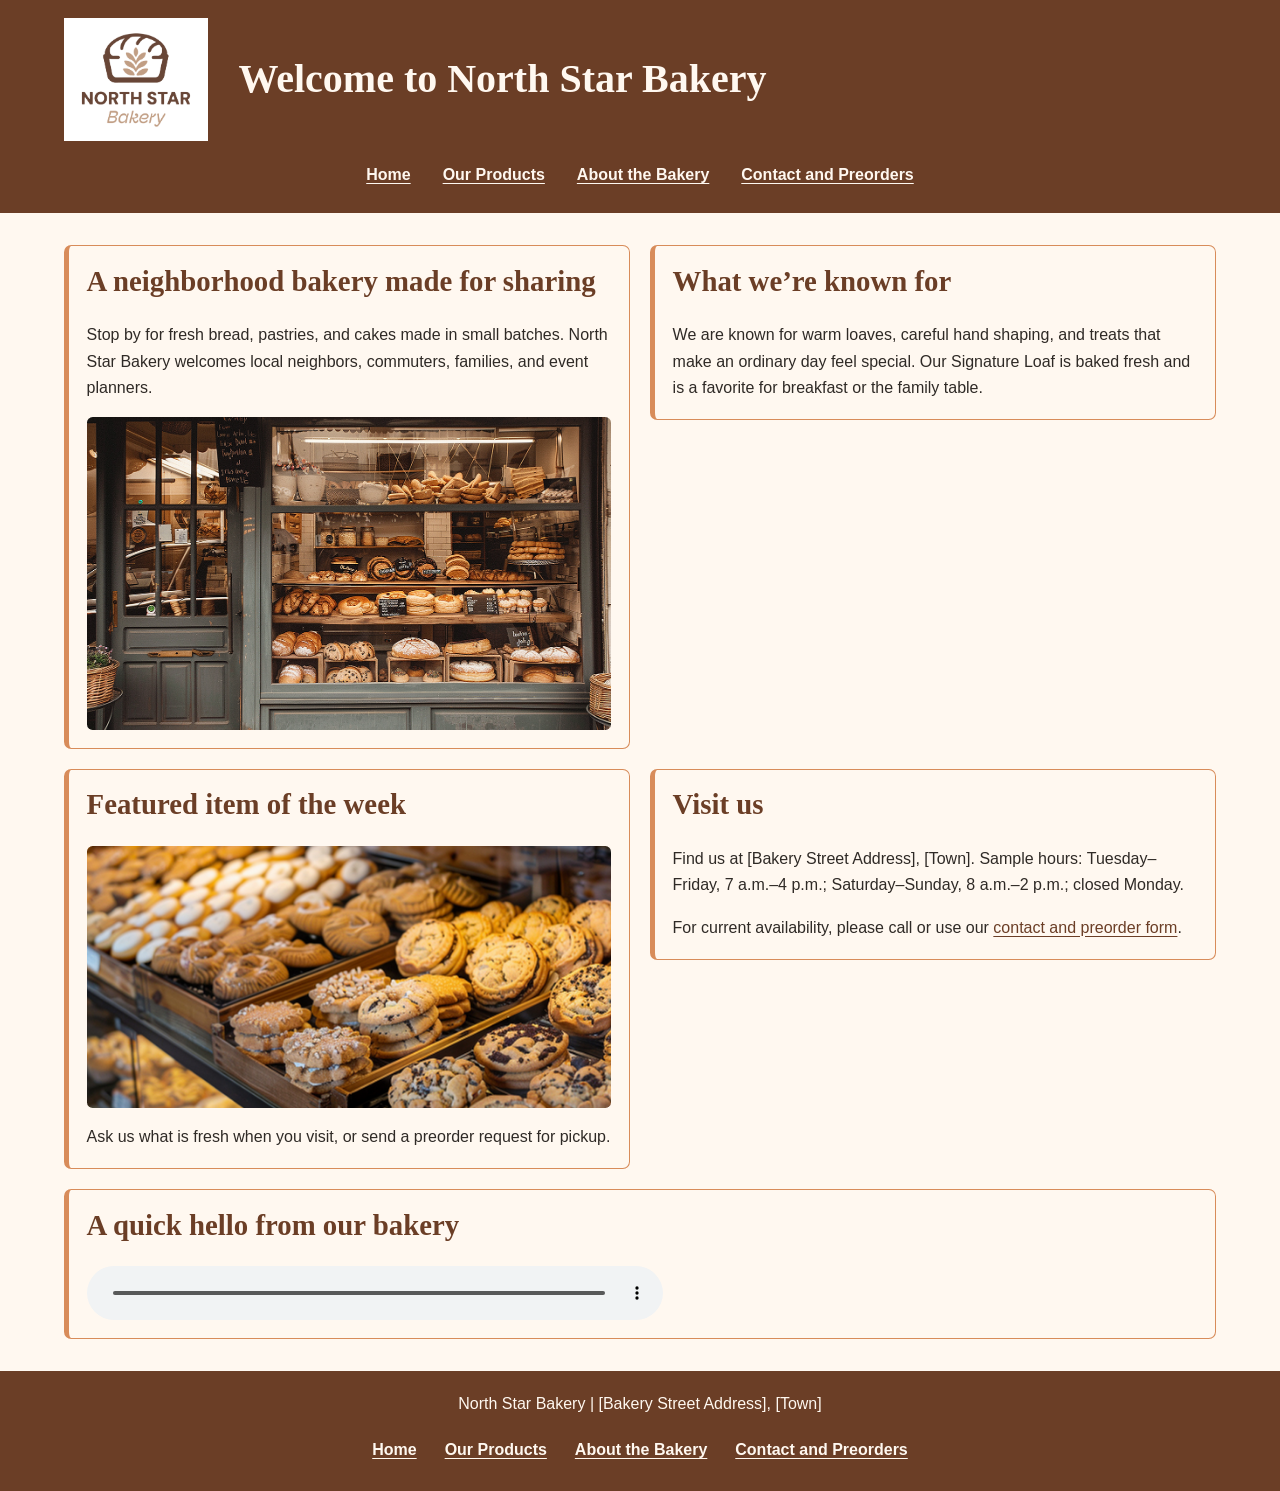
<file: index.html>
<!doctype html>
<html lang="en">
<head>
  <meta charset="utf-8">
  <meta name="viewport" content="width=device-width, initial-scale=1">
  <link rel="stylesheet" href="styles.css">
  <title>North Star Bakery | Home</title>
</head>
<body>
  <header class="site-header">
    <a href="index.html"><img src="Bakery_c/bakery-logo_c.png" alt="North Star Bakery logo"></a>
    <h1>Welcome to North Star Bakery</h1>
    <nav aria-label="Main navigation">
      <ul>
        <li><a href="index.html">Home</a></li>
        <li><a href="products.html">Our Products</a></li>
        <li><a href="about.html">About the Bakery</a></li>
        <li><a href="contact.html">Contact and Preorders</a></li>
      </ul>
    </nav>
  </header>
  <main class="page-main">
    <section aria-labelledby="welcome-heading">
      <h2 id="welcome-heading">A neighborhood bakery made for sharing</h2>
      <p>Stop by for fresh bread, pastries, and cakes made in small batches. North Star Bakery welcomes local neighbors, commuters, families, and event planners.</p>
      <img src="Bakery_c/bakery-storefront_c.png" alt="Front entrance of North Star Bakery with its storefront sign">
    </section>
    <section aria-labelledby="known-heading">
      <h2 id="known-heading">What we’re known for</h2>
      <p>We are known for warm loaves, careful hand shaping, and treats that make an ordinary day feel special. Our Signature Loaf is baked fresh and is a favorite for breakfast or the family table.</p>
    </section>
    <section aria-labelledby="featured-heading">
      <h2 id="featured-heading">Featured item of the week</h2>
      <picture>
        <source media="(min-width: 700px)" srcset="Bakery_c/bakery-feature-large_c.png">
        <img src="Bakery_c/bakery-feature-small_c.png" alt="This week’s featured fresh-baked bread from North Star Bakery">
      </picture>
      <p>Ask us what is fresh when you visit, or send a preorder request for pickup.</p>
    </section>
    <section aria-labelledby="hours-heading">
      <h2 id="hours-heading">Visit us</h2>
      <p>Find us at [Bakery Street Address], [Town]. Sample hours: Tuesday–Friday, 7 a.m.–4 p.m.; Saturday–Sunday, 8 a.m.–2 p.m.; closed Monday.</p>
      <p>For current availability, please call or use our <a href="contact.html">contact and preorder form</a>.</p>
    </section>
    <section aria-labelledby="welcome-audio-heading">
      <h2 id="welcome-audio-heading">A quick hello from our bakery</h2>
      <audio controls>
        <source src="Bakery_c/bakery-welcome_c.mp3" type="audio/mpeg">
        Your browser does not support the audio player. Please visit the bakery or use the contact page to get in touch.
      </audio>
    </section>
  </main>
  <footer class="site-footer">
    <p>North Star Bakery | [Bakery Street Address], [Town]</p>
    <nav aria-label="Footer navigation">
      <ul>
        <li><a href="index.html">Home</a></li>
        <li><a href="products.html">Our Products</a></li>
        <li><a href="about.html">About the Bakery</a></li>
        <li><a href="contact.html">Contact and Preorders</a></li>
      </ul>
    </nav>
  </footer>
</body>
</html>
</file>
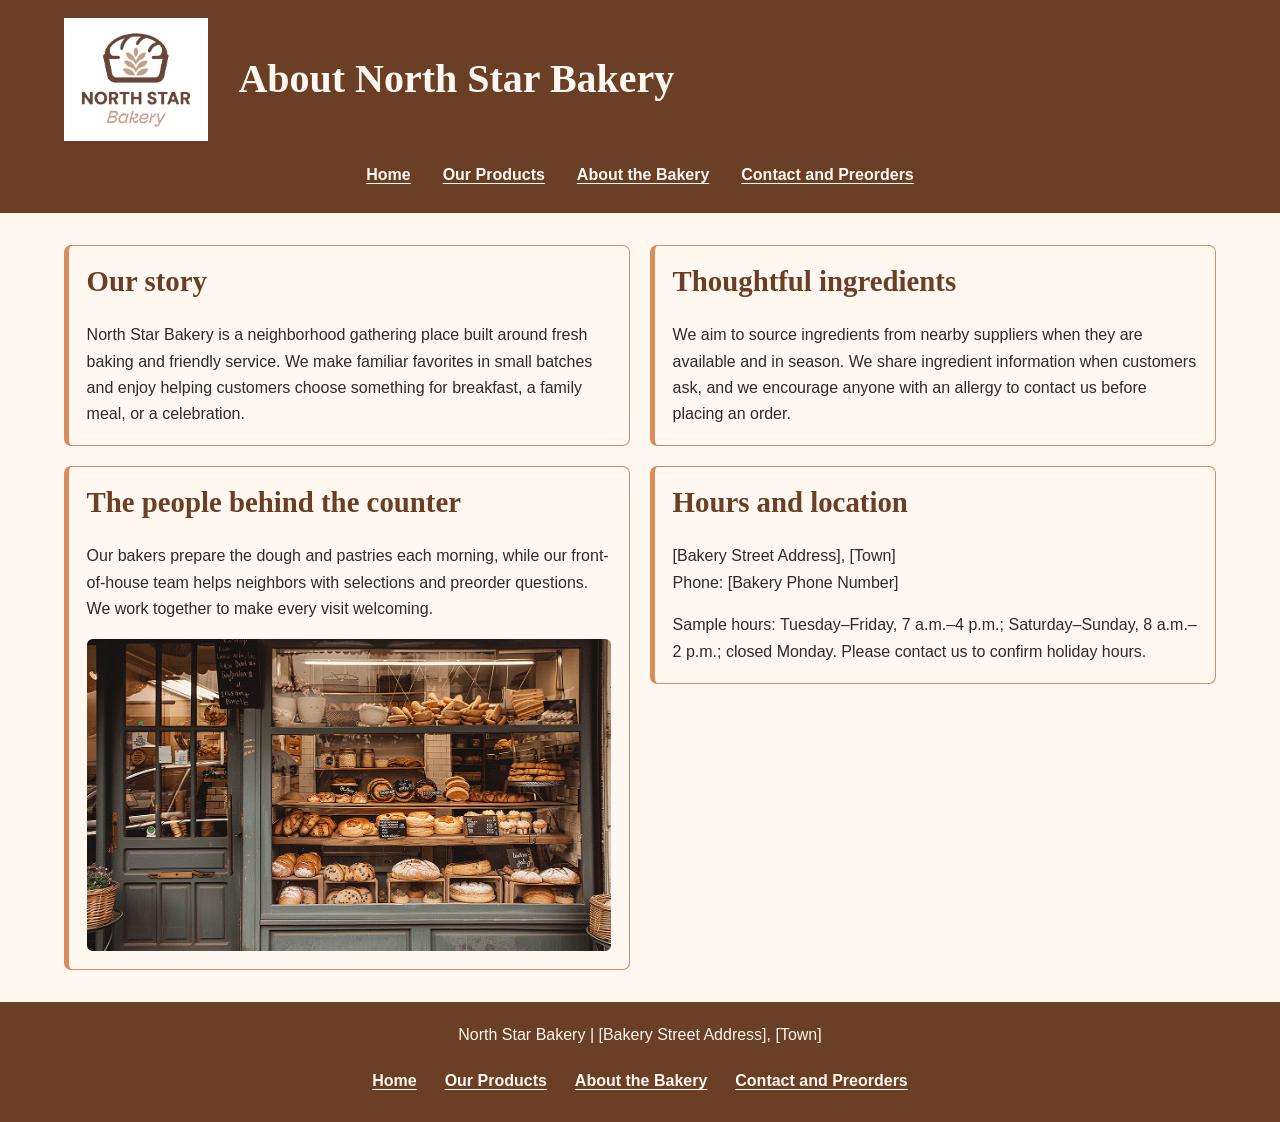
<file: about.html>
<!doctype html>
<html lang="en">
<head>
  <meta charset="utf-8">
  <meta name="viewport" content="width=device-width, initial-scale=1">
  <link rel="stylesheet" href="styles.css">
  <title>North Star Bakery | About Us</title>
</head>
<body>
  <header class="site-header">
    <a href="index.html"><img src="Bakery_c/bakery-logo_c.png" alt="North Star Bakery logo"></a>
    <h1>About North Star Bakery</h1>
    <nav aria-label="Main navigation">
      <ul>
        <li><a href="index.html">Home</a></li>
        <li><a href="products.html">Our Products</a></li>
        <li><a href="about.html">About the Bakery</a></li>
        <li><a href="contact.html">Contact and Preorders</a></li>
      </ul>
    </nav>
  </header>
  <main class="page-main">
    <section aria-labelledby="story-heading">
      <h2 id="story-heading">Our story</h2>
      <p>North Star Bakery is a neighborhood gathering place built around fresh baking and friendly service. We make familiar favorites in small batches and enjoy helping customers choose something for breakfast, a family meal, or a celebration.</p>
    </section>
    <section aria-labelledby="sourcing-heading">
      <h2 id="sourcing-heading">Thoughtful ingredients</h2>
      <p>We aim to source ingredients from nearby suppliers when they are available and in season. We share ingredient information when customers ask, and we encourage anyone with an allergy to contact us before placing an order.</p>
    </section>
    <section aria-labelledby="team-heading">
      <h2 id="team-heading">The people behind the counter</h2>
      <p>Our bakers prepare the dough and pastries each morning, while our front-of-house team helps neighbors with selections and preorder questions. We work together to make every visit welcoming.</p>
      <img src="Bakery_c/bakery-storefront_c.png" alt="North Star Bakery storefront where the team welcomes neighborhood customers">
    </section>
    <section aria-labelledby="hours-heading">
      <h2 id="hours-heading">Hours and location</h2>
      <address>[Bakery Street Address], [Town]<br>Phone: [Bakery Phone Number]</address>
      <p>Sample hours: Tuesday–Friday, 7 a.m.–4 p.m.; Saturday–Sunday, 8 a.m.–2 p.m.; closed Monday. Please contact us to confirm holiday hours.</p>
    </section>
  </main>
  <footer class="site-footer">
    <p>North Star Bakery | [Bakery Street Address], [Town]</p>
    <nav aria-label="Footer navigation">
      <ul>
        <li><a href="index.html">Home</a></li>
        <li><a href="products.html">Our Products</a></li>
        <li><a href="about.html">About the Bakery</a></li>
        <li><a href="contact.html">Contact and Preorders</a></li>
      </ul>
    </nav>
  </footer>
</body>
</html>
</file>
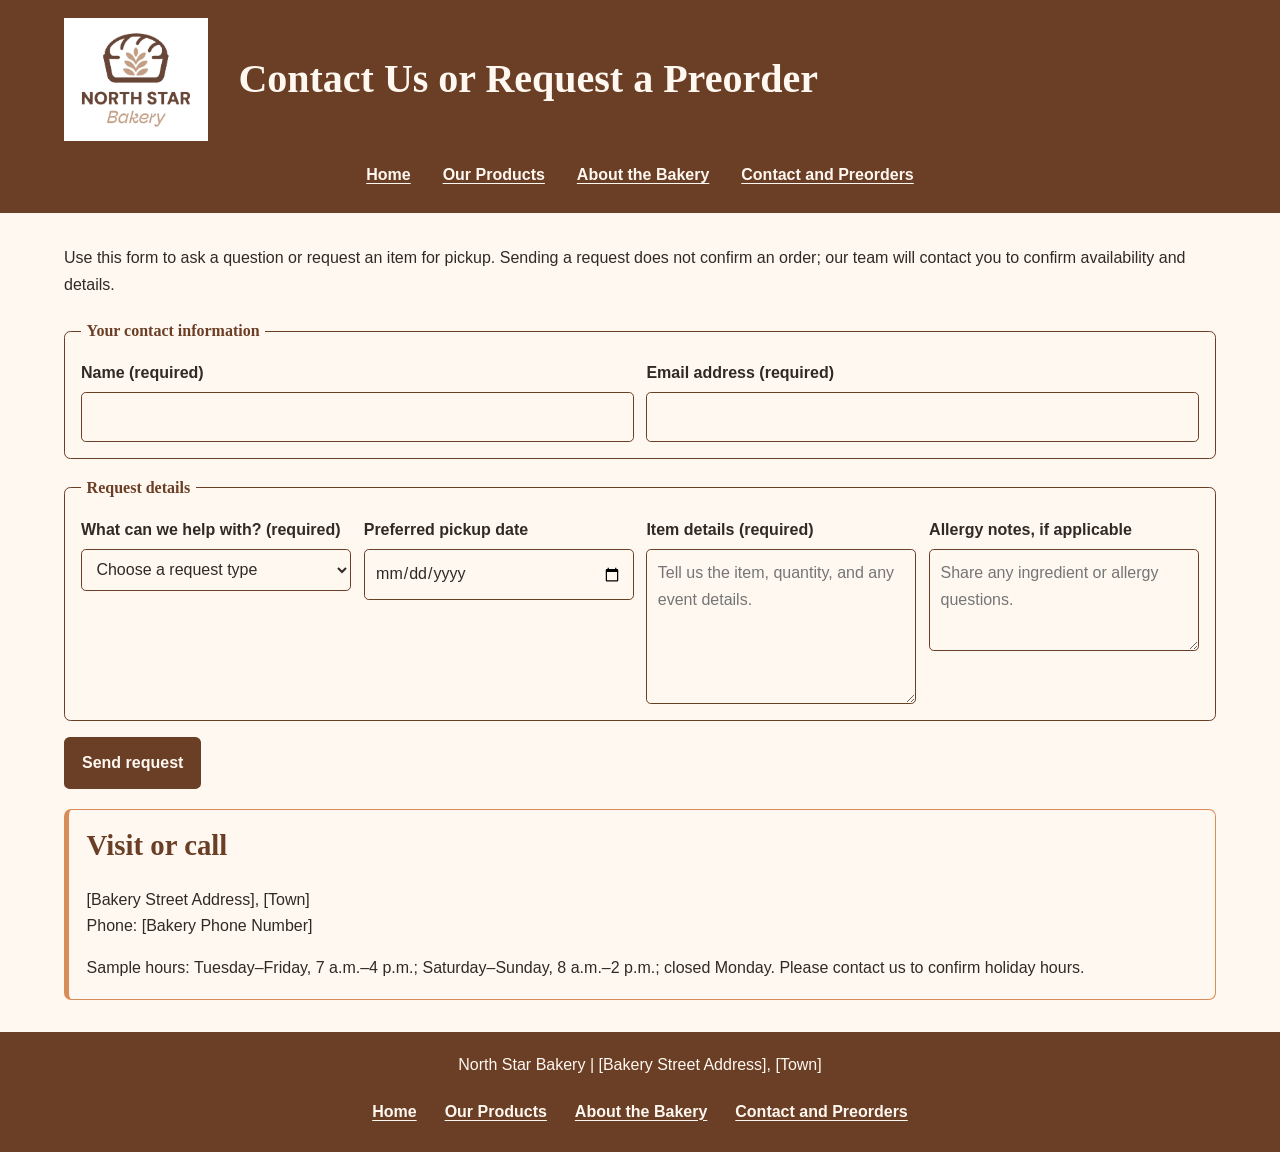
<file: contact.html>
<!doctype html>
<html lang="en">
<head>
  <meta charset="utf-8">
  <meta name="viewport" content="width=device-width, initial-scale=1">
  <link rel="stylesheet" href="styles.css">
  <title>North Star Bakery | Contact and Preorders</title>
</head>
<body>
  <header class="site-header">
    <a href="index.html"><img src="Bakery_c/bakery-logo_c.png" alt="North Star Bakery logo"></a>
    <h1>Contact Us or Request a Preorder</h1>
    <nav aria-label="Main navigation">
      <ul>
        <li><a href="index.html">Home</a></li>
        <li><a href="products.html">Our Products</a></li>
        <li><a href="about.html">About the Bakery</a></li>
        <li><a href="contact.html">Contact and Preorders</a></li>
      </ul>
    </nav>
  </header>
  <main class="page-main">
    <p>Use this form to ask a question or request an item for pickup. Sending a request does not confirm an order; our team will contact you to confirm availability and details.</p>
    <form action="#" method="get">
      <fieldset>
        <legend>Your contact information</legend>
        <p>
          <label for="customer-name">Name (required)</label>
          <input id="customer-name" name="customer-name" type="text" autocomplete="name" required minlength="2">
        </p>
        <p>
          <label for="customer-email">Email address (required)</label>
          <input id="customer-email" name="customer-email" type="email" autocomplete="email" required>
        </p>
      </fieldset>
      <fieldset>
        <legend>Request details</legend>
        <p>
          <label for="request-type">What can we help with? (required)</label>
          <select id="request-type" name="request-type" required>
            <option value="">Choose a request type</option>
            <option value="preorder">Preorder request</option>
            <option value="question">General question</option>
          </select>
        </p>
        <p>
          <label for="pickup-date">Preferred pickup date</label>
          <input id="pickup-date" name="pickup-date" type="date">
        </p>
        <p>
          <label for="item-details">Item details (required)</label>
          <textarea id="item-details" name="item-details" rows="5" required minlength="5" placeholder="Tell us the item, quantity, and any event details."></textarea>
        </p>
        <p>
          <label for="allergy-notes">Allergy notes, if applicable</label>
          <textarea id="allergy-notes" name="allergy-notes" rows="3" placeholder="Share any ingredient or allergy questions."></textarea>
        </p>
      </fieldset>
      <p><button type="submit">Send request</button></p>
    </form>
    <section class="contact-details" aria-labelledby="contact-info-heading">
      <h2 id="contact-info-heading">Visit or call</h2>
      <address>[Bakery Street Address], [Town]<br>Phone: [Bakery Phone Number]</address>
      <p>Sample hours: Tuesday–Friday, 7 a.m.–4 p.m.; Saturday–Sunday, 8 a.m.–2 p.m.; closed Monday. Please contact us to confirm holiday hours.</p>
    </section>
  </main>
  <footer class="site-footer">
    <p>North Star Bakery | [Bakery Street Address], [Town]</p>
    <nav aria-label="Footer navigation">
      <ul>
        <li><a href="index.html">Home</a></li>
        <li><a href="products.html">Our Products</a></li>
        <li><a href="about.html">About the Bakery</a></li>
        <li><a href="contact.html">Contact and Preorders</a></li>
      </ul>
    </nav>
  </footer>
</body>
</html>
</file>
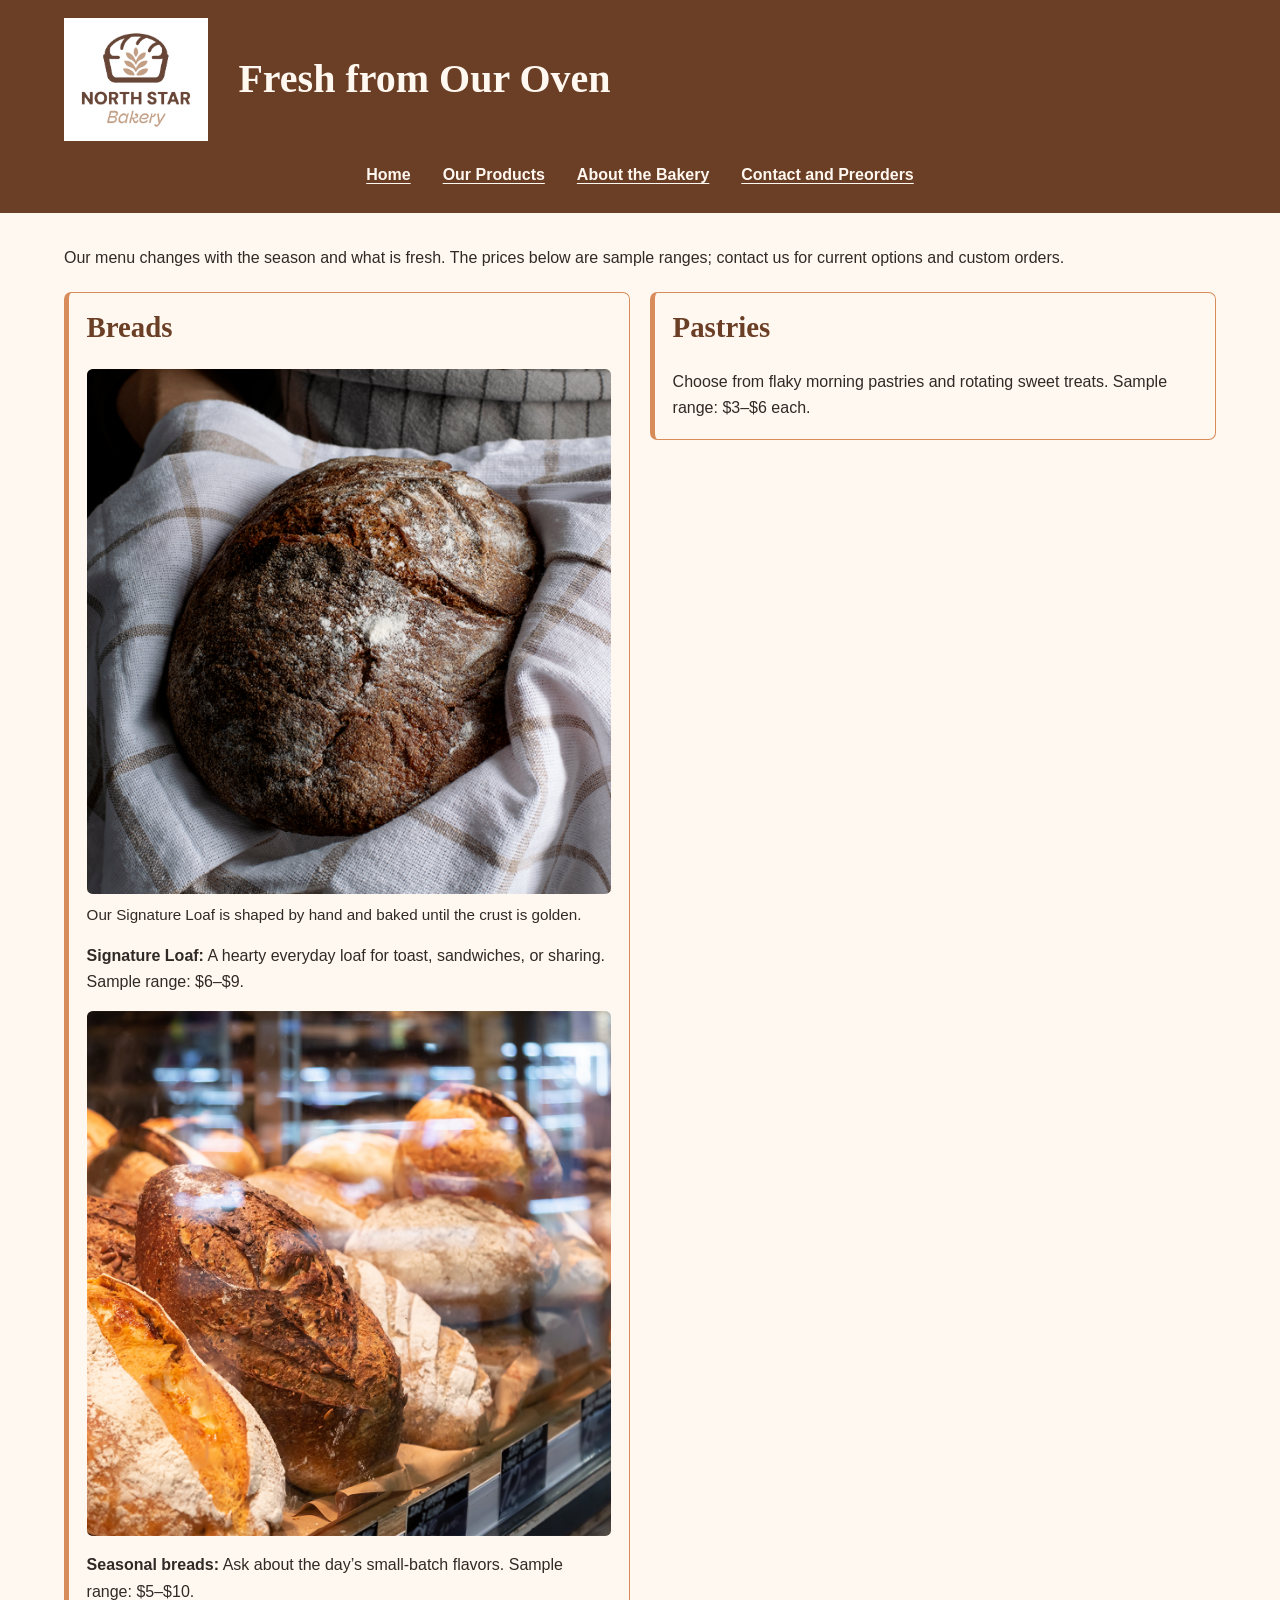
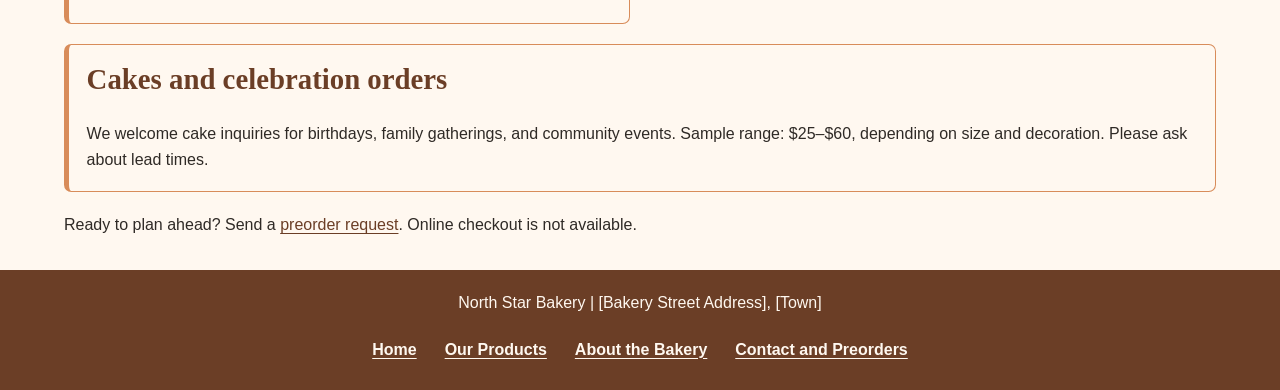
<file: products.html>
<!doctype html>
<html lang="en">
<head>
  <meta charset="utf-8">
  <meta name="viewport" content="width=device-width, initial-scale=1">
  <link rel="stylesheet" href="styles.css">
  <title>North Star Bakery | Products</title>
</head>
<body>
  <header class="site-header">
    <a href="index.html"><img src="Bakery_c/bakery-logo_c.png" alt="North Star Bakery logo"></a>
    <h1>Fresh from Our Oven</h1>
    <nav aria-label="Main navigation">
      <ul>
        <li><a href="index.html">Home</a></li>
        <li><a href="products.html">Our Products</a></li>
        <li><a href="about.html">About the Bakery</a></li>
        <li><a href="contact.html">Contact and Preorders</a></li>
      </ul>
    </nav>
  </header>
  <main class="page-main">
    <p>Our menu changes with the season and what is fresh. The prices below are sample ranges; contact us for current options and custom orders.</p>
    <section aria-labelledby="bread-heading">
      <h2 id="bread-heading">Breads</h2>
      <figure>
        <img src="Bakery_c/bakery-signature-loaf_c.png" alt="Golden crusted Signature Loaf baked at North Star Bakery">
        <figcaption>Our Signature Loaf is shaped by hand and baked until the crust is golden.</figcaption>
      </figure>
      <p><strong>Signature Loaf:</strong> A hearty everyday loaf for toast, sandwiches, or sharing. Sample range: $6–$9.</p>
      <img src="Bakery_c/bakery-bread_c.png" alt="Selection of fresh artisan breads ready for customers">
      <p><strong>Seasonal breads:</strong> Ask about the day’s small-batch flavors. Sample range: $5–$10.</p>
    </section>
    <section aria-labelledby="pastries-heading">
      <h2 id="pastries-heading">Pastries</h2>
      <p>Choose from flaky morning pastries and rotating sweet treats. Sample range: $3–$6 each.</p>
    </section>
    <section aria-labelledby="cakes-heading">
      <h2 id="cakes-heading">Cakes and celebration orders</h2>
      <p>We welcome cake inquiries for birthdays, family gatherings, and community events. Sample range: $25–$60, depending on size and decoration. Please ask about lead times.</p>
    </section>
    <p>Ready to plan ahead? Send a <a href="contact.html">preorder request</a>. Online checkout is not available.</p>
  </main>
  <footer class="site-footer">
    <p>North Star Bakery | [Bakery Street Address], [Town]</p>
    <nav aria-label="Footer navigation">
      <ul>
        <li><a href="index.html">Home</a></li>
        <li><a href="products.html">Our Products</a></li>
        <li><a href="about.html">About the Bakery</a></li>
        <li><a href="contact.html">Contact and Preorders</a></li>
      </ul>
    </nav>
  </footer>
</body>
</html>
</file>
<file: styles.css>
/* North Star Bakery visual design */
:root {
  color-scheme: light;
  --cream: #FFF8F0;
  --brown: #6B3E26;
  --peach: #D88C5A;
  --charcoal: #2F2A26;
  --heading-font: Georgia, "Times New Roman", serif;
  --body-font: Arial, Helvetica, sans-serif;
}

* {
  box-sizing: border-box;
}

html {
  background: var(--cream);
}

body {
  margin: 0;
  background: var(--cream);
  color: var(--charcoal);
  font-family: var(--body-font);
  font-size: 1rem;
  line-height: 1.65;
}

.site-header {
  display: flex;
  flex-direction: column;
  align-items: center;
  gap: 0.9rem;
  padding: 1.25rem 1rem;
  background: var(--brown);
  color: var(--cream);
  text-align: center;
}

.site-header > a img {
  display: block;
  width: min(9rem, 40vw);
  height: auto;
}

h1,
h2,
h3 {
  font-family: var(--heading-font);
  line-height: 1.2;
}

.site-header h1 {
  margin: 0;
  color: var(--cream);
  font-size: clamp(1.7rem, 5vw, 2.5rem);
}

nav ul {
  display: flex;
  flex-direction: column;
  align-items: center;
  gap: 0.45rem;
  margin: 0;
  padding: 0;
  list-style: none;
}

nav a {
  display: inline-block;
  padding: 0.45rem 0.7rem;
  border-radius: 0.3rem;
  color: var(--cream);
  font-weight: 700;
  text-decoration: underline;
  text-underline-offset: 0.18em;
}

nav a:hover,
nav a:focus-visible {
  background: var(--peach);
  color: var(--charcoal);
}

.page-main {
  display: flex;
  flex-direction: column;
  gap: 1.15rem;
  width: min(100% - 2rem, 72rem);
  margin: 0 auto;
  padding: 1.4rem 0 2rem;
}

.page-main > p {
  margin: 0;
}

.page-main section {
  min-width: 0;
  padding: 1.1rem;
  border: 1px solid var(--peach);
  border-left: 0.35rem solid var(--peach);
  border-radius: 0.45rem;
  background: var(--cream);
}

h2 {
  margin-top: 0;
  color: var(--brown);
  font-size: clamp(1.35rem, 3.5vw, 1.8rem);
}

p:last-child {
  margin-bottom: 0;
}

a {
  color: var(--brown);
  text-underline-offset: 0.16em;
}

a:hover,
a:focus-visible {
  color: var(--charcoal);
}

img,
picture {
  max-width: 100%;
}

.page-main img {
  display: block;
  height: auto;
  border-radius: 0.35rem;
}

figure {
  margin: 1rem 0;
}

figcaption {
  margin-top: 0.5rem;
  color: var(--charcoal);
  font-size: 0.95rem;
}

audio {
  display: block;
  width: min(100%, 36rem);
  margin-top: 0.7rem;
}

form {
  display: flex;
  flex-direction: column;
  gap: 1rem;
}

fieldset {
  display: flex;
  flex-direction: column;
  gap: 0.8rem;
  min-width: 0;
  margin: 0;
  padding: 1rem;
  border: 1px solid var(--brown);
  border-radius: 0.4rem;
}

legend {
  padding: 0 0.35rem;
  color: var(--brown);
  font-family: var(--heading-font);
  font-weight: 700;
}

form p {
  display: flex;
  flex-direction: column;
  gap: 0.35rem;
  margin: 0;
}

label {
  font-weight: 700;
}

input,
select,
textarea,
button {
  font: inherit;
}

input,
select,
textarea {
  width: 100%;
  padding: 0.65rem;
  border: 1px solid var(--brown);
  border-radius: 0.3rem;
  background: var(--cream);
  color: var(--charcoal);
}

textarea {
  resize: vertical;
}

input:focus-visible,
select:focus-visible,
textarea:focus-visible,
button:focus-visible,
a:focus-visible {
  outline: 3px solid var(--peach);
  outline-offset: 2px;
}

button {
  align-self: flex-start;
  padding: 0.7rem 1rem;
  border: 2px solid var(--brown);
  border-radius: 0.35rem;
  background: var(--brown);
  color: var(--cream);
  font-weight: 700;
  cursor: pointer;
}

button:hover {
  background: var(--peach);
  color: var(--charcoal);
}

.contact-details {
  width: 100%;
}

address {
  font-style: normal;
}

.site-footer {
  display: flex;
  flex-direction: column;
  align-items: center;
  gap: 0.8rem;
  padding: 1.25rem 1rem;
  background: var(--brown);
  color: var(--cream);
  text-align: center;
}

.site-footer p {
  margin: 0;
}

.site-footer a {
  color: var(--cream);
}

.site-footer a:hover,
.site-footer a:focus-visible {
  color: var(--cream);
  text-decoration-thickness: 0.18em;
}

@media (min-width: 48rem) {
  .site-header {
    flex-direction: row;
    flex-wrap: wrap;
    justify-content: space-between;
    padding: 1.1rem max(2rem, calc((100% - 72rem) / 2));
    text-align: left;
  }

  .site-header h1 {
    flex: 1;
    padding: 0 1rem;
  }

  .site-header nav {
    flex-basis: 100%;
  }

  nav ul {
    flex-direction: row;
    justify-content: center;
    flex-wrap: wrap;
    gap: 0.6rem;
  }

  .page-main {
    flex-direction: row;
    flex-wrap: wrap;
    align-items: flex-start;
    gap: 1.25rem;
    padding-top: 2rem;
  }

  .page-main > p,
  .page-main > form,
  .page-main > .contact-details {
    flex: 1 1 100%;
  }

  .page-main > section {
    flex: 1 1 calc(50% - 1.25rem);
  }

  .page-main > .contact-details {
    flex-basis: 100%;
  }

  fieldset {
    flex-direction: row;
    flex-wrap: wrap;
    align-items: flex-start;
  }

  fieldset p {
    flex: 1 1 16rem;
  }

  .site-footer nav ul {
    gap: 0.35rem;
  }
}
</file>
